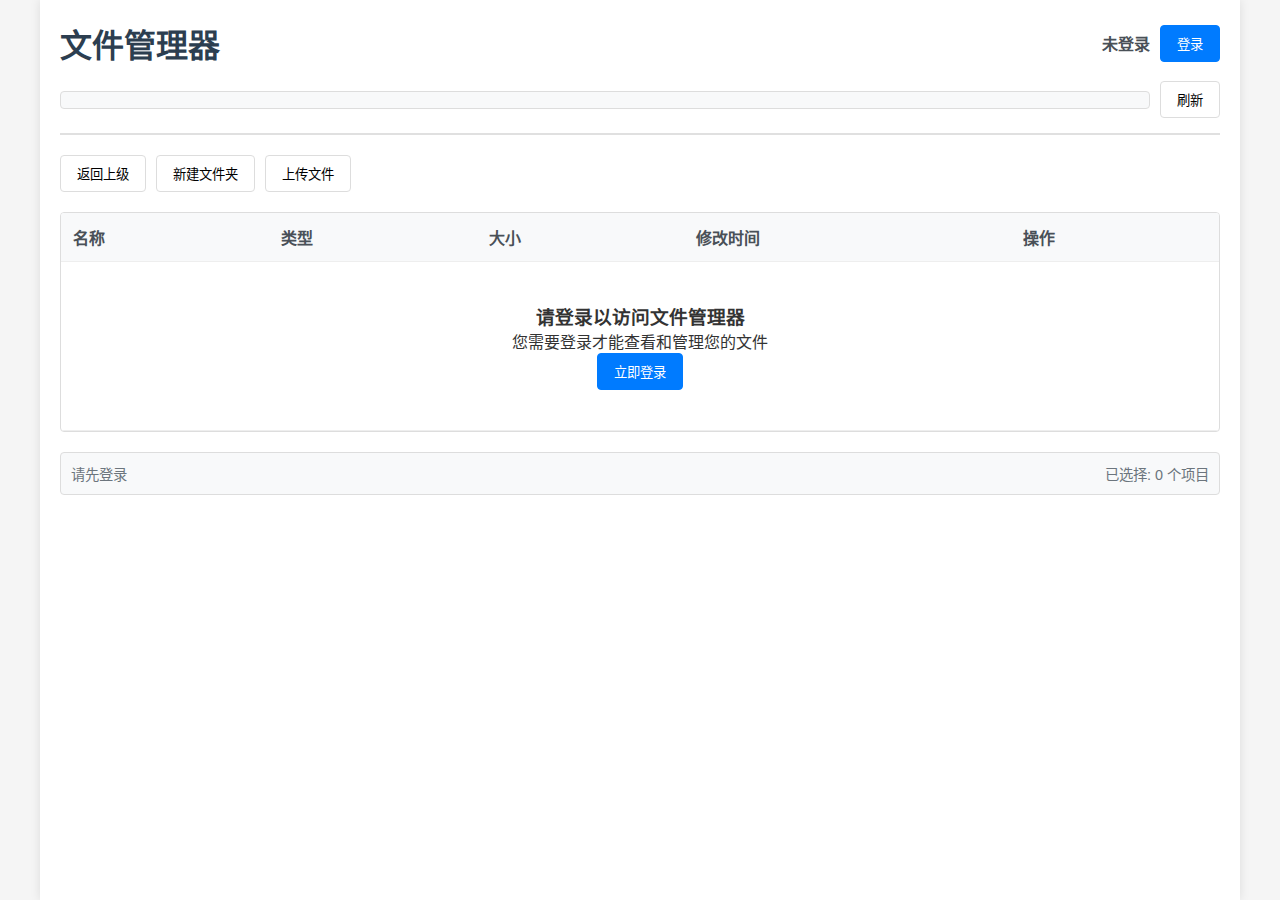
<file: index.html>
<!DOCTYPE html>
<html lang="zh-CN">
<head>
    <meta charset="UTF-8">
    <meta name="viewport" content="width=device-width, initial-scale=1.0">
    <title>文件管理器</title>
    <link rel="stylesheet" href="styles.css">
</head>
<body>
    <div class="container">
        <header class="header">
            <div class="header-top">
                <h1>文件管理器</h1>
                <div class="user-info">
                    <span id="username-display">未登录</span>
                    <button id="logout-btn" class="btn btn-danger" style="display: none;">退出</button>
                    <button id="login-btn" class="btn btn-primary">登录</button>
                </div>
            </div>
            <div class="path-bar">
                <span id="current-path">/</span>
                <button id="refresh-btn" class="btn">刷新</button>
            </div>
        </header>

        <div class="toolbar">
            <button id="back-btn" class="btn">返回上级</button>
            <button id="new-folder-btn" class="btn">新建文件夹</button>
            <button id="upload-btn" class="btn">上传文件</button>
            <input type="file" id="file-input" multiple style="display: none;">
        </div>

        <div class="file-list-container">
            <table class="file-table">
                <thead>
                    <tr>
                        <th>名称</th>
                        <th>类型</th>
                        <th>大小</th>
                        <th>修改时间</th>
                        <th>操作</th>
                    </tr>
                </thead>
                <tbody id="file-list">
                    <!-- 文件列表将通过JavaScript动态生成 -->
                </tbody>
            </table>
        </div>

        <div class="status-bar">
            <span id="status-info">就绪</span>
            <span id="selected-count">已选择: 0 个项目</span>
        </div>
    </div>

    <!-- 模态框 -->
    <div id="modal" class="modal" style="display: none;">
        <div class="modal-content">
            <h3 id="modal-title">操作</h3>
            <div id="modal-body">
                <input type="text" id="folder-name" placeholder="输入文件夹名称">
            </div>
            <div class="modal-actions">
                <button id="modal-confirm" class="btn btn-primary">确认</button>
                <button id="modal-cancel" class="btn">取消</button>
            </div>
        </div>
    </div>

    <script src="script.js"></script>
</body>
</html>
</file>
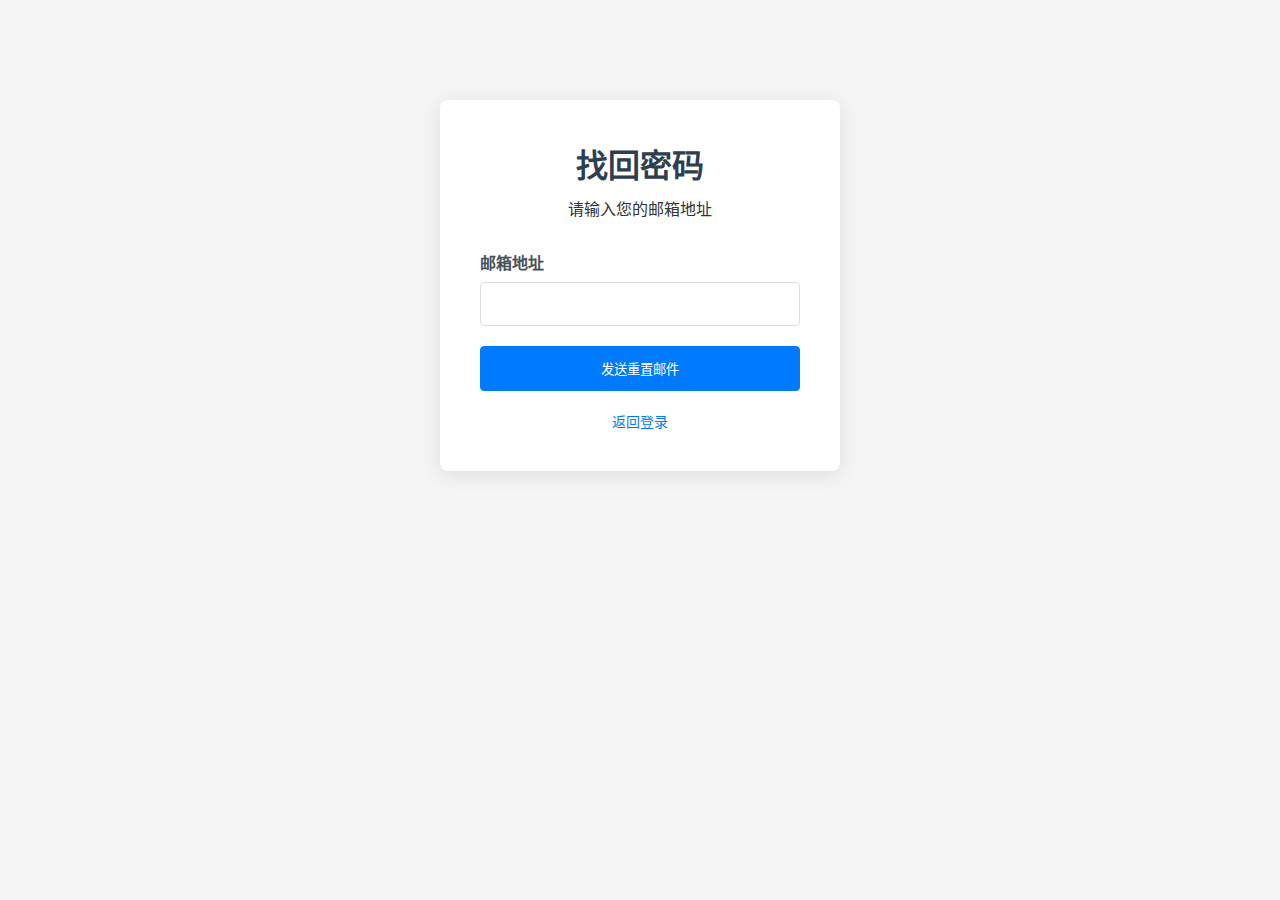
<file: forgot-password.html>
<!DOCTYPE html>
<html lang="zh-CN">
<head>
    <meta charset="UTF-8">
    <meta name="viewport" content="width=device-width, initial-scale=1.0">
    <title>文件管理器 - 忘记密码</title>
    <link rel="stylesheet" href="styles.css">
    <style>
        .auth-container {
            max-width: 400px;
            margin: 100px auto;
            padding: 40px;
            background: white;
            border-radius: 8px;
            box-shadow: 0 4px 20px rgba(0,0,0,0.1);
        }
        
        .auth-header {
            text-align: center;
            margin-bottom: 30px;
        }
        
        .auth-header h1 {
            color: #2c3e50;
            margin-bottom: 10px;
        }
        
        .auth-form {
            display: flex;
            flex-direction: column;
            gap: 20px;
        }
        
        .form-group {
            display: flex;
            flex-direction: column;
            gap: 8px;
        }
        
        .form-group label {
            font-weight: 600;
            color: #495057;
        }
        
        .form-group input {
            padding: 12px;
            border: 1px solid #ddd;
            border-radius: 4px;
            font-size: 16px;
        }
        
        .form-group input:focus {
            outline: none;
            border-color: #007bff;
            box-shadow: 0 0 0 2px rgba(0, 123, 255, 0.25);
        }
        
        .auth-actions {
            display: flex;
            flex-direction: column;
            gap: 15px;
        }
        
        .auth-links {
            text-align: center;
            margin-top: 20px;
        }
        
        .auth-links a {
            color: #007bff;
            text-decoration: none;
            font-size: 14px;
        }
        
        .auth-links a:hover {
            text-decoration: underline;
        }
        
        .error-message {
            color: #dc3545;
            font-size: 14px;
            margin-top: 5px;
        }
        
        .success-message {
            color: #28a745;
            font-size: 14px;
            margin-top: 5px;
        }
        
        .info-message {
            color: #17a2b8;
            font-size: 14px;
            margin-top: 10px;
            background: #d1ecf1;
            padding: 10px;
            border-radius: 4px;
            border: 1px solid #bee5eb;
        }
    </style>
</head>
<body>
    <div class="auth-container">
        <div class="auth-header">
            <h1>找回密码</h1>
            <p>请输入您的邮箱地址</p>
        </div>
        
        <form id="forgot-password-form" class="auth-form">
            <div class="form-group">
                <label for="email">邮箱地址</label>
                <input type="email" id="email" name="email" required>
            </div>
            
            <div id="forgot-error" class="error-message" style="display: none;"></div>
            <div id="forgot-success" class="success-message" style="display: none;"></div>
            
            <div id="email-info" class="info-message" style="display: none;">
                重置链接将发送到您的邮箱，请查看收件箱（包括垃圾邮件）。
            </div>
            
            <div class="auth-actions">
                <button type="submit" class="btn btn-primary" style="padding: 12px;">
                    发送重置邮件
                </button>
            </div>
        </form>
        
        <div class="auth-links">
            <a href="login.html">返回登录</a>
        </div>
    </div>

    <script>
        document.getElementById('forgot-password-form').addEventListener('submit', async (e) => {
            e.preventDefault();
            
            const email = document.getElementById('email').value.trim();
            
            const errorDiv = document.getElementById('forgot-error');
            const successDiv = document.getElementById('forgot-success');
            const infoDiv = document.getElementById('email-info');
            
            errorDiv.style.display = 'none';
            successDiv.style.display = 'none';
            infoDiv.style.display = 'block';
            
            try {
                const response = await fetch('http://localhost:8000/api/forgot-password', {
                    method: 'POST',
                    headers: {
                        'Content-Type': 'application/json',
                    },
                    body: JSON.stringify({ email })
                });
                
                const data = await response.json();
                
                if (response.ok) {
                    successDiv.textContent = data.message;
                    successDiv.style.display = 'block';
                } else {
                    errorDiv.textContent = data.error || '发送重置邮件失败';
                    errorDiv.style.display = 'block';
                }
            } catch (error) {
                errorDiv.textContent = '网络错误，请检查服务器连接';
                errorDiv.style.display = 'block';
            }
        });
        
        // 检查是否已登录
        async function checkLogin() {
            try {
                const response = await fetch('http://localhost:8000/api/user/info', {
                    credentials: 'include'
                });
                
                if (response.ok) {
                    // 已登录，跳转到主页面
                    window.location.href = 'index.html';
                }
            } catch (error) {
                // 忽略错误，继续显示页面
            }
        }
        
        // 页面加载时检查登录状态
        checkLogin();
    </script>
</body>
</html>
</file>
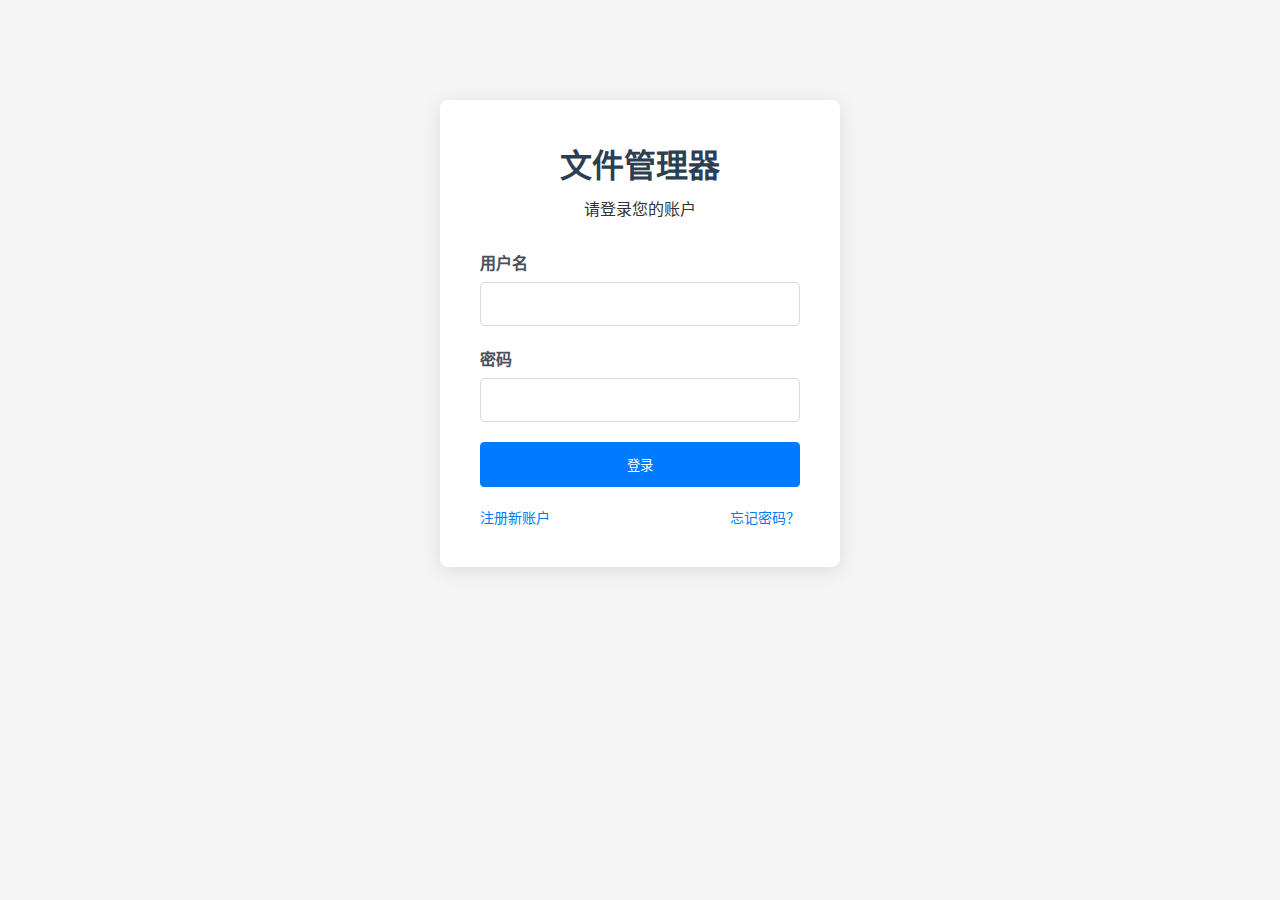
<file: login.html>
<!DOCTYPE html>
<html lang="zh-CN">
<head>
    <meta charset="UTF-8">
    <meta name="viewport" content="width=device-width, initial-scale=1.0">
    <title>文件管理器 - 登录</title>
    <link rel="stylesheet" href="styles.css">
    <style>
        .auth-container {
            max-width: 400px;
            margin: 100px auto;
            padding: 40px;
            background: white;
            border-radius: 8px;
            box-shadow: 0 4px 20px rgba(0,0,0,0.1);
        }
        
        .auth-header {
            text-align: center;
            margin-bottom: 30px;
        }
        
        .auth-header h1 {
            color: #2c3e50;
            margin-bottom: 10px;
        }
        
        .auth-form {
            display: flex;
            flex-direction: column;
            gap: 20px;
        }
        
        .form-group {
            display: flex;
            flex-direction: column;
            gap: 8px;
        }
        
        .form-group label {
            font-weight: 600;
            color: #495057;
        }
        
        .form-group input {
            padding: 12px;
            border: 1px solid #ddd;
            border-radius: 4px;
            font-size: 16px;
        }
        
        .form-group input:focus {
            outline: none;
            border-color: #007bff;
            box-shadow: 0 0 0 2px rgba(0, 123, 255, 0.25);
        }
        
        .auth-actions {
            display: flex;
            flex-direction: column;
            gap: 15px;
        }
        
        .auth-links {
            text-align: center;
            margin-top: 20px;
            display: flex;
            justify-content: space-between;
        }
        
        .auth-links a {
            color: #007bff;
            text-decoration: none;
            font-size: 14px;
        }
        
        .auth-links a:hover {
            text-decoration: underline;
        }
        
        .error-message {
            color: #dc3545;
            font-size: 14px;
            margin-top: 5px;
        }
        
        .success-message {
            color: #28a745;
            font-size: 14px;
            margin-top: 5px;
        }
    </style>
</head>
<body>
    <div class="auth-container">
        <div class="auth-header">
            <h1>文件管理器</h1>
            <p>请登录您的账户</p>
        </div>
        
        <form id="login-form" class="auth-form">
            <div class="form-group">
                <label for="username">用户名</label>
                <input type="text" id="username" name="username" required>
            </div>
            
            <div class="form-group">
                <label for="password">密码</label>
                <input type="password" id="password" name="password" required>
            </div>
            
            <div id="login-error" class="error-message" style="display: none;"></div>
            
            <div class="auth-actions">
                <button type="submit" class="btn btn-primary" style="padding: 12px;">
                    登录
                </button>
            </div>
        </form>
        
        <div class="auth-links">
            <a href="register.html">注册新账户</a>
            <a href="forgot-password.html">忘记密码？</a>
        </div>
    </div>

    <script>
        document.getElementById('login-form').addEventListener('submit', async (e) => {
            e.preventDefault();
            
            const username = document.getElementById('username').value.trim();
            const password = document.getElementById('password').value;
            
            const errorDiv = document.getElementById('login-error');
            errorDiv.style.display = 'none';
            
            try {
                const response = await fetch('http://localhost:8000/api/login', {
                    method: 'POST',
                    headers: {
                        'Content-Type': 'application/json',
                    },
                    body: JSON.stringify({ username, password })
                });
                
                const data = await response.json();
                
                if (response.ok) {
                    // 登录成功，跳转到主页面
                    window.location.href = 'index.html';
                } else {
                    errorDiv.textContent = data.error || '登录失败';
                    errorDiv.style.display = 'block';
                }
            } catch (error) {
                errorDiv.textContent = '网络错误，请检查服务器连接';
                errorDiv.style.display = 'block';
            }
        });
        
        // 检查是否已登录
        async function checkLogin() {
            try {
                const response = await fetch('http://localhost:8000/api/user/info', {
                    credentials: 'include'
                });
                
                if (response.ok) {
                    // 已登录，跳转到主页面
                    window.location.href = 'index.html';
                }
            } catch (error) {
                // 忽略错误，继续显示登录页面
            }
        }
        
        // 页面加载时检查登录状态
        checkLogin();
    </script>
</body>
</html>
</file>
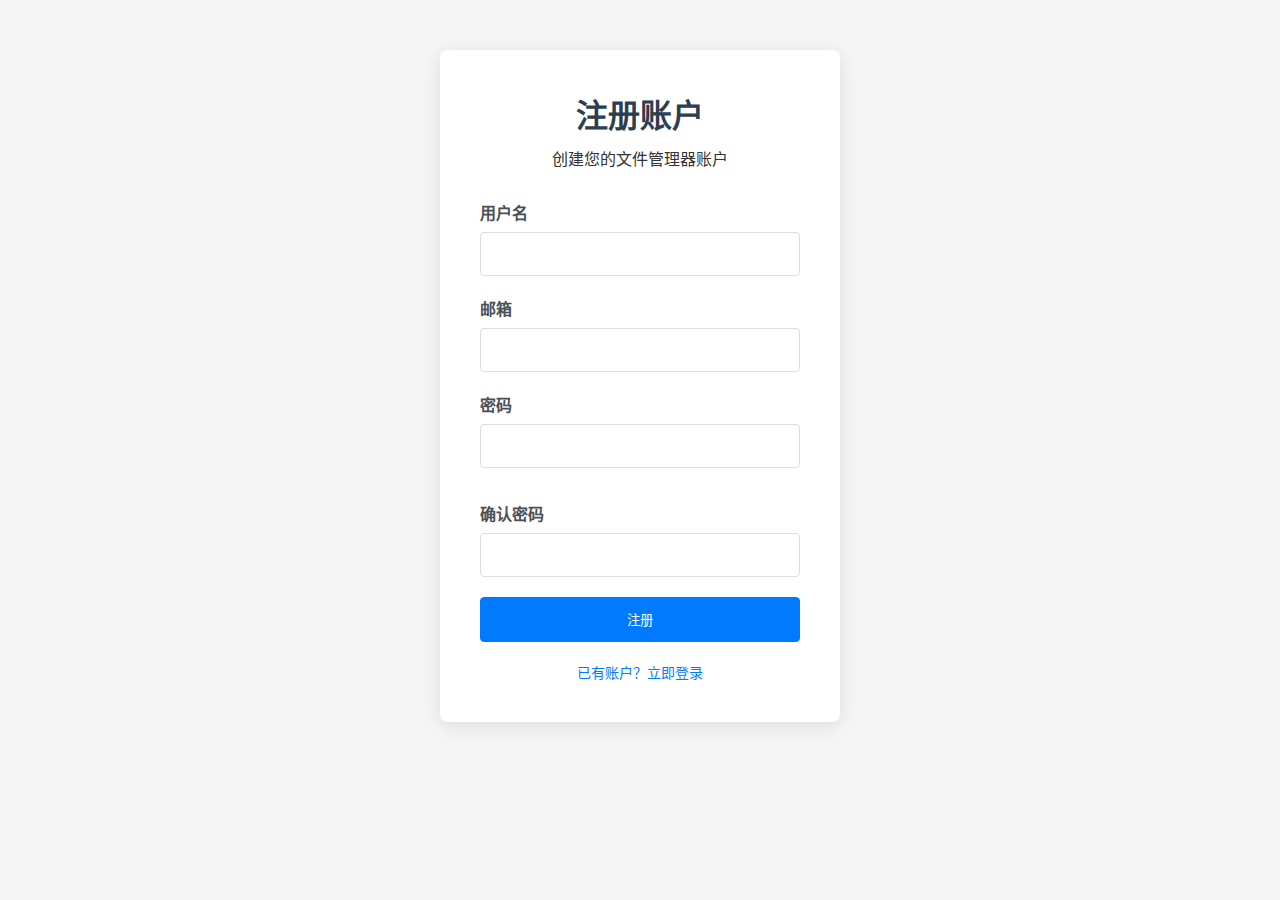
<file: register.html>
<!DOCTYPE html>
<html lang="zh-CN">
<head>
    <meta charset="UTF-8">
    <meta name="viewport" content="width=device-width, initial-scale=1.0">
    <title>文件管理器 - 注册</title>
    <link rel="stylesheet" href="styles.css">
    <style>
        .auth-container {
            max-width: 400px;
            margin: 50px auto;
            padding: 40px;
            background: white;
            border-radius: 8px;
            box-shadow: 0 4px 20px rgba(0,0,0,0.1);
        }
        
        .auth-header {
            text-align: center;
            margin-bottom: 30px;
        }
        
        .auth-header h1 {
            color: #2c3e50;
            margin-bottom: 10px;
        }
        
        .auth-form {
            display: flex;
            flex-direction: column;
            gap: 20px;
        }
        
        .form-group {
            display: flex;
            flex-direction: column;
            gap: 8px;
        }
        
        .form-group label {
            font-weight: 600;
            color: #495057;
        }
        
        .form-group input {
            padding: 12px;
            border: 1px solid #ddd;
            border-radius: 4px;
            font-size: 16px;
        }
        
        .form-group input:focus {
            outline: none;
            border-color: #007bff;
            box-shadow: 0 0 0 2px rgba(0, 123, 255, 0.25);
        }
        
        .auth-actions {
            display: flex;
            flex-direction: column;
            gap: 15px;
        }
        
        .auth-links {
            text-align: center;
            margin-top: 20px;
        }
        
        .auth-links a {
            color: #007bff;
            text-decoration: none;
            font-size: 14px;
        }
        
        .auth-links a:hover {
            text-decoration: underline;
        }
        
        .error-message {
            color: #dc3545;
            font-size: 14px;
            margin-top: 5px;
        }
        
        .success-message {
            color: #28a745;
            font-size: 14px;
            margin-top: 5px;
        }
        
        .password-strength {
            margin-top: 5px;
            font-size: 12px;
        }
        
        .strength-weak { color: #dc3545; }
        .strength-medium { color: #ffc107; }
        .strength-strong { color: #28a745; }
    </style>
</head>
<body>
    <div class="auth-container">
        <div class="auth-header">
            <h1>注册账户</h1>
            <p>创建您的文件管理器账户</p>
        </div>
        
        <form id="register-form" class="auth-form">
            <div class="form-group">
                <label for="username">用户名</label>
                <input type="text" id="username" name="username" required 
                       minlength="3" maxlength="20" 
                       pattern="[a-zA-Z0-9_]+" 
                       title="只能包含字母、数字和下划线">
            </div>
            
            <div class="form-group">
                <label for="email">邮箱</label>
                <input type="email" id="email" name="email" required>
            </div>
            
            <div class="form-group">
                <label for="password">密码</label>
                <input type="password" id="password" name="password" required minlength="6">
                <div id="password-strength" class="password-strength"></div>
            </div>
            
            <div class="form-group">
                <label for="confirm-password">确认密码</label>
                <input type="password" id="confirm-password" name="confirm-password" required>
            </div>
            
            <div id="register-error" class="error-message" style="display: none;"></div>
            <div id="register-success" class="success-message" style="display: none;"></div>
            
            <div class="auth-actions">
                <button type="submit" class="btn btn-primary" style="padding: 12px;">
                    注册
                </button>
            </div>
        </form>
        
        <div class="auth-links">
            <a href="login.html">已有账户？立即登录</a>
        </div>
    </div>

    <script>
        // 密码强度检查
        function checkPasswordStrength(password) {
            const strengthDiv = document.getElementById('password-strength');
            
            if (password.length === 0) {
                strengthDiv.textContent = '';
                strengthDiv.className = 'password-strength';
                return;
            }
            
            let strength = 0;
            if (password.length >= 8) strength++;
            if (/[A-Z]/.test(password)) strength++;
            if (/[0-9]/.test(password)) strength++;
            if (/[^A-Za-z0-9]/.test(password)) strength++;
            
            let strengthText, strengthClass;
            switch (strength) {
                case 0:
                case 1:
                    strengthText = '弱';
                    strengthClass = 'strength-weak';
                    break;
                case 2:
                case 3:
                    strengthText = '中';
                    strengthClass = 'strength-medium';
                    break;
                case 4:
                    strengthText = '强';
                    strengthClass = 'strength-strong';
                    break;
            }
            
            strengthDiv.textContent = `密码强度: ${strengthText}`;
            strengthDiv.className = `password-strength ${strengthClass}`;
        }
        
        document.getElementById('password').addEventListener('input', (e) => {
            checkPasswordStrength(e.target.value);
        });
        
        document.getElementById('register-form').addEventListener('submit', async (e) => {
            e.preventDefault();
            
            const username = document.getElementById('username').value.trim();
            const email = document.getElementById('email').value.trim();
            const password = document.getElementById('password').value;
            const confirmPassword = document.getElementById('confirm-password').value;
            
            const errorDiv = document.getElementById('register-error');
            const successDiv = document.getElementById('register-success');
            errorDiv.style.display = 'none';
            successDiv.style.display = 'none';
            
            // 客户端验证
            if (password !== confirmPassword) {
                errorDiv.textContent = '两次输入的密码不一致';
                errorDiv.style.display = 'block';
                return;
            }
            
            if (password.length < 6) {
                errorDiv.textContent = '密码长度至少6位';
                errorDiv.style.display = 'block';
                return;
            }
            
            try {
                const response = await fetch('http://localhost:8000/api/register', {
                    method: 'POST',
                    headers: {
                        'Content-Type': 'application/json',
                    },
                    body: JSON.stringify({ username, password, email })
                });
                
                const data = await response.json();
                
                if (response.ok) {
                    successDiv.textContent = data.message + '，正在跳转到登录页面...';
                    successDiv.style.display = 'block';
                    
                    // 3秒后跳转到登录页面
                    setTimeout(() => {
                        window.location.href = 'login.html';
                    }, 3000);
                } else {
                    errorDiv.textContent = data.error || '注册失败';
                    errorDiv.style.display = 'block';
                }
            } catch (error) {
                errorDiv.textContent = '网络错误，请检查服务器连接';
                errorDiv.style.display = 'block';
            }
        });
        
        // 检查是否已登录
        async function checkLogin() {
            try {
                const response = await fetch('http://localhost:8000/api/user/info', {
                    credentials: 'include'
                });
                
                if (response.ok) {
                    // 已登录，跳转到主页面
                    window.location.href = 'index.html';
                }
            } catch (error) {
                // 忽略错误，继续显示注册页面
            }
        }
        
        // 页面加载时检查登录状态
        checkLogin();
    </script>
</body>
</html>
</file>
<file: styles.css>
* {
    margin: 0;
    padding: 0;
    box-sizing: border-box;
}

body {
    font-family: 'Segoe UI', Tahoma, Geneva, Verdana, sans-serif;
    background-color: #f5f5f5;
    color: #333;
}

.container {
    max-width: 1200px;
    margin: 0 auto;
    padding: 20px;
    background: white;
    min-height: 100vh;
    box-shadow: 0 0 10px rgba(0,0,0,0.1);
}

.header {
    margin-bottom: 20px;
    padding-bottom: 15px;
    border-bottom: 2px solid #e0e0e0;
}

.header-top {
    display: flex;
    justify-content: space-between;
    align-items: center;
    margin-bottom: 15px;
}

.header h1 {
    color: #2c3e50;
    margin: 0;
}

.user-info {
    display: flex;
    align-items: center;
    gap: 10px;
}

#username-display {
    font-weight: 600;
    color: #495057;
}

.path-bar {
    display: flex;
    align-items: center;
    gap: 10px;
}

#current-path {
    background: #f8f9fa;
    padding: 8px 12px;
    border-radius: 4px;
    border: 1px solid #ddd;
    flex: 1;
    font-family: 'Consolas', monospace;
}

.toolbar {
    margin-bottom: 20px;
    display: flex;
    gap: 10px;
    flex-wrap: wrap;
}

.btn {
    padding: 8px 16px;
    border: 1px solid #ddd;
    background: white;
    border-radius: 4px;
    cursor: pointer;
    transition: all 0.2s;
}

.btn:hover {
    background: #f0f0f0;
    border-color: #ccc;
}

.btn-primary {
    background: #007bff;
    color: white;
    border-color: #007bff;
}

.btn-primary:hover {
    background: #0056b3;
    border-color: #0056b3;
}

.btn-danger {
    background: #dc3545;
    color: white;
    border-color: #dc3545;
}

.btn-danger:hover {
    background: #c82333;
    border-color: #bd2130;
}

.file-list-container {
    border: 1px solid #ddd;
    border-radius: 4px;
    overflow: hidden;
    margin-bottom: 20px;
}

.file-table {
    width: 100%;
    border-collapse: collapse;
}

.file-table th,
.file-table td {
    padding: 12px;
    text-align: left;
    border-bottom: 1px solid #eee;
}

.file-table th {
    background: #f8f9fa;
    font-weight: 600;
    color: #495057;
}

.file-table tr:hover {
    background: #f8f9fa;
}

.file-item {
    cursor: pointer;
}

.file-item.selected {
    background: #e3f2fd !important;
}

.file-icon {
    margin-right: 8px;
    width: 20px;
    text-align: center;
}

.file-name {
    font-weight: 500;
}

.file-type {
    color: #6c757d;
    font-size: 0.9em;
}

.file-size {
    font-family: 'Consolas', monospace;
    text-align: right;
}

.file-time {
    color: #6c757d;
    font-size: 0.9em;
}

.file-actions {
    display: flex;
    gap: 5px;
}

.status-bar {
    display: flex;
    justify-content: space-between;
    padding: 10px;
    background: #f8f9fa;
    border: 1px solid #ddd;
    border-radius: 4px;
    font-size: 0.9em;
    color: #6c757d;
}

/* 模态框样式 */
.modal {
    position: fixed;
    top: 0;
    left: 0;
    width: 100%;
    height: 100%;
    background: rgba(0, 0, 0, 0.5);
    display: flex;
    align-items: center;
    justify-content: center;
    z-index: 1000;
}

.modal-content {
    background: white;
    padding: 20px;
    border-radius: 8px;
    min-width: 300px;
    max-width: 500px;
}

.modal-content h3 {
    margin-bottom: 15px;
    color: #2c3e50;
}

.modal-content input {
    width: 100%;
    padding: 8px;
    border: 1px solid #ddd;
    border-radius: 4px;
    margin-bottom: 15px;
}

.modal-actions {
    display: flex;
    justify-content: flex-end;
    gap: 10px;
}

/* 响应式设计 */
@media (max-width: 768px) {
    .container {
        padding: 10px;
    }
    
    .file-table th,
    .file-table td {
        padding: 8px;
        font-size: 0.9em;
    }
    
    .toolbar {
        flex-direction: column;
        align-items: stretch;
    }
    
    .btn {
        width: 100%;
    }
}
</file>
